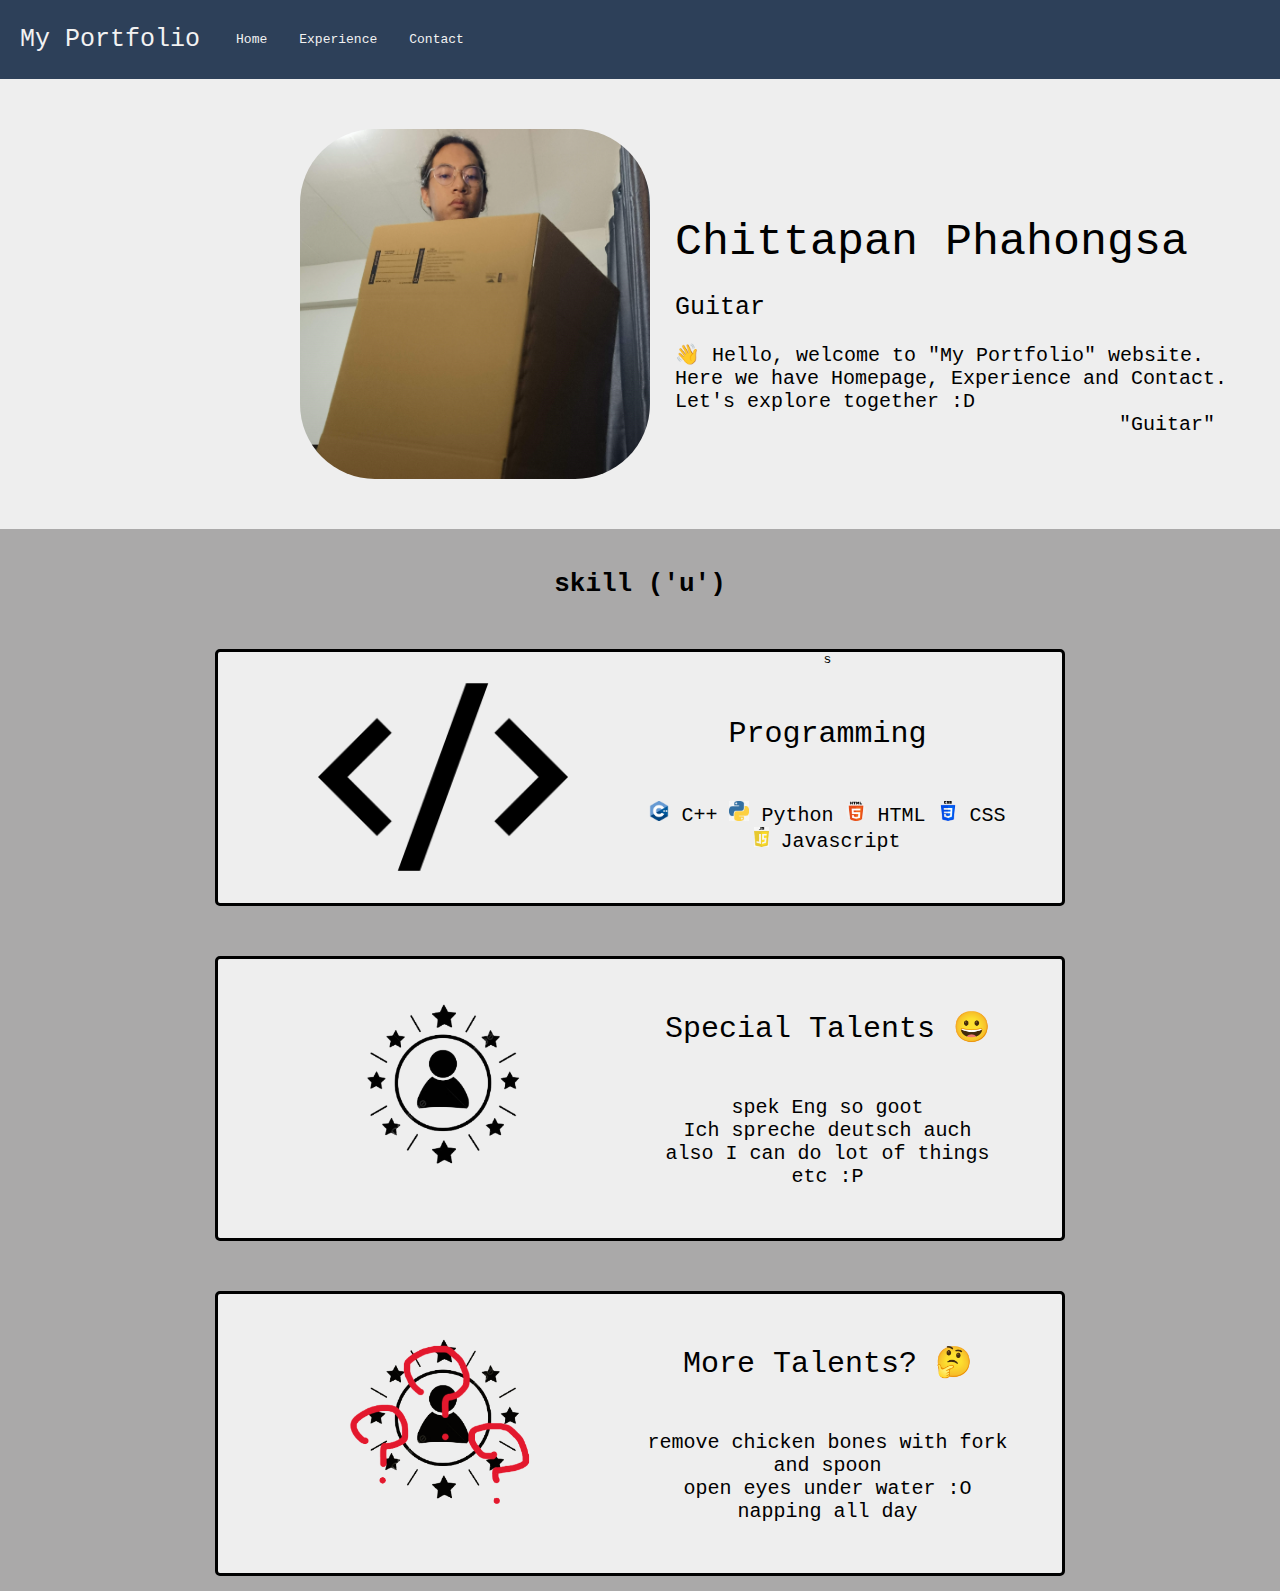
<file: index.html>
<!DOCTYPE html>
<html lang="en">
<head>
<title>My Portfolio</title>
<meta charset="utf-8">
<meta name="viewport" content="width=device-width, initial-scale=1">
<link rel="stylesheet" href="FrunkFrink.css">
<style>
  
</style>
</head>
<body>

<div class="topnav">
  <p>My Portfolio</p>
  <a href="index.html">Home</a>
  <a href="Experience.html">Experience </a>
  <a href="Contact.html">Contact</a>
</div>

<div class="grid-container">
  <img src="imgs/Profilepic.jpg" alt="My Photo" height="350px" style="margin-left: 300px ; margin-top: 50px ; border-radius: 75px; margin-bottom: 50px;" >
  <div class="text-container">
    <p style="font-size: 45px;">Chittapan Phahongsa</p>
    <p style="font-size: 25px;">Guitar</p>
    <p style="font-size: 20px;">&#128075; Hello, welcome to "My Portfolio" website. <br>
    Here we have Homepage, Experience and Contact. <br> Let's explore together :D
    <br> &nbsp;&nbsp;&nbsp;&nbsp;&nbsp;&nbsp;&nbsp;&nbsp;&nbsp;&nbsp;&nbsp;&nbsp;&nbsp;&nbsp;&nbsp;&nbsp;&nbsp;&nbsp;&nbsp;&nbsp;&nbsp;&nbsp;&nbsp;&nbsp;&nbsp;&nbsp;&nbsp;&nbsp;&nbsp;&nbsp;&nbsp;&nbsp;&nbsp;&nbsp;&nbsp;&nbsp;&nbsp;"Guitar"
    </p>
  </div>

  
  
  
</div>

<div class="content">
  <H1 style="margin-top: 25px;">skill ('u')</H1>
  <div class="grid-container2"> 
    <img src="imgs/code.png" alt="code icon" height="250px" width="250px" style="margin-left: 100px;">
    <div class="text-container2" >s
      <p style="font-size: 30px; text-align: center;">Programming </p>  
      <p><img src="imgs/Cpp.png" alt="C++ icon" > C++ <img src="imgs/Python.png" alt="Python icon"> Python <img src="imgs/HTMLLLs.png" alt="HTML icon"> HTML <img src="imgs/CSSSS.png" alt="CSS icon"> CSS <img src="imgs/JS.png" alt="JS icon"> Javascript</p>
    </div>
  </div>

  <div class="grid-container2"> 
    <img src="imgs/TALENTED.png" alt="ST img" height="250px" width="250px" style="margin-left: 100px;">
    <div class="text-container2" >
      <p style="font-size: 30px; text-align: center;">Special Talents &#128512;	 </p>  
      <p> spek Eng so goot <br> Ich spreche deutsch auch <br> also I can do lot of things etc :P
           </p>
    </div>
  </div>

  <div class="grid-container2"> 
    <img src="imgs/TALENTED - Copy.png" alt="ST? img" height="250px" width="250px" style="margin-left: 100px;">
    <div class="text-container2" >
      <p style="font-size: 30px; text-align: center;">More Talents? &#129300;	 </p>  
      <p> remove chicken bones with fork and spoon <br> open eyes under water :O <br> napping all day
           </p>
    </div>
  </div>
</div>

</body>
</html>
</file>
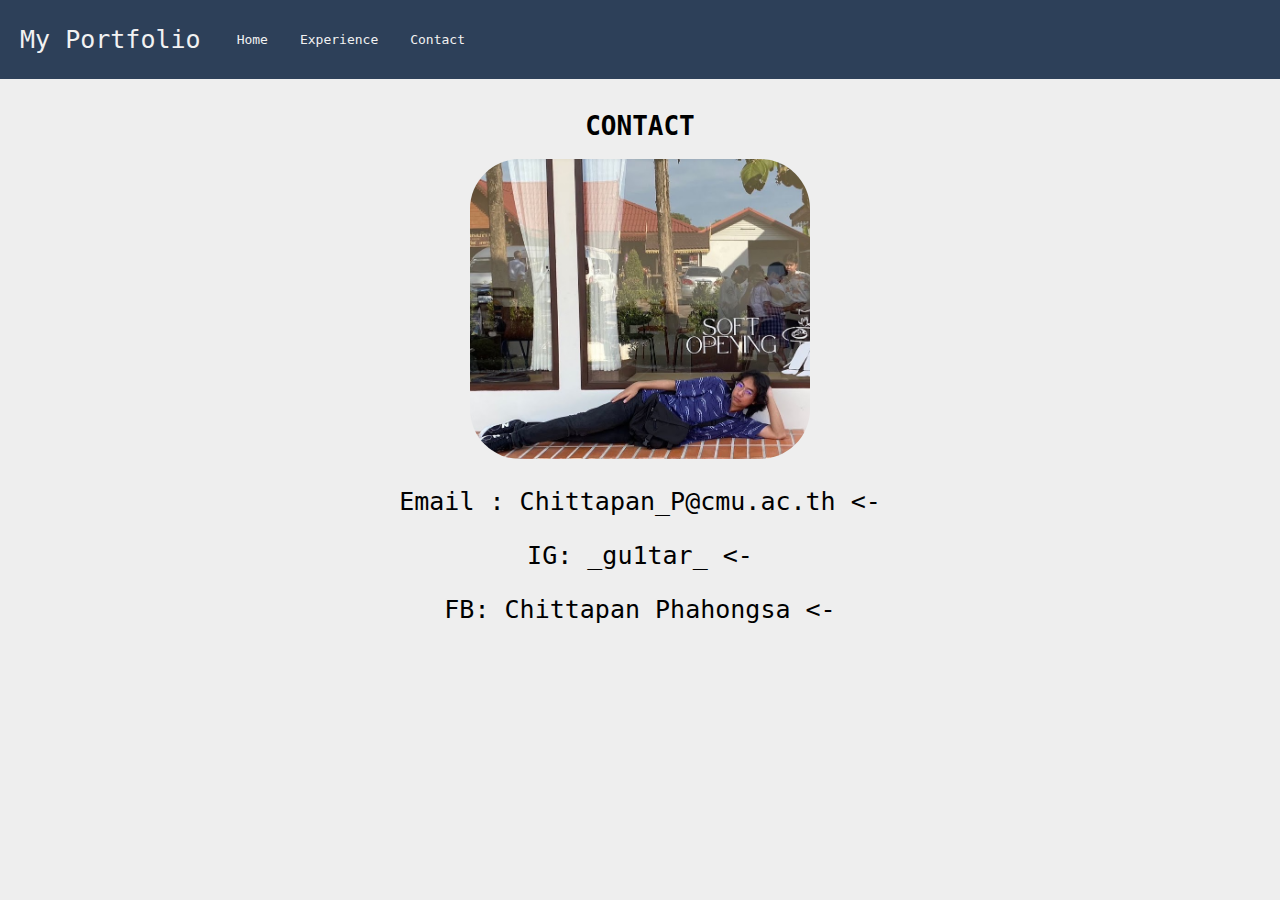
<file: Contact.html>
<!DOCTYPE html>
<html lang="en">
<head>
<title>My Portfolio</title>
<meta charset="utf-8">
<meta name="viewport" content="width=device-width, initial-scale=1">
<link rel="stylesheet" href="FrunkFrink.css">
</head>
<body style="background-color: #eeeeee;">

<div class="topnav">
  <p>My Portfolio</p>
  <a href="index.html">Home</a>
  <a href="Experience.html">Experience </a>
  <a href="Contact.html">Contact</a>
</div>

<div class="content" style="background-color: #eeeeee;">
  <h1 style="text-align: center;">CONTACT</h1>
  <img src="imgs/recont.png" alt="contact img" style="border-radius: 50px; height: 300px;">
  
  <p style="font-size: 25px;">Email : <a href="mailto:Chittapan_p@cmu.ac.th" style="text-decoration: none;"  >Chittapan_P@cmu.ac.th <-</a></p>
  <p style="font-size: 25px;">IG: <a target="_blank" style="text-decoration: none;" href="https://www.instagram.com/_gu1tar_/?hl=th">_gu1tar_ <-</a></p>
  <p style="font-size: 25px;">FB: <a target="_blank" style="text-decoration: none;" href="https://www.facebook.com/Sonatics">Chittapan Phahongsa <-</a></p>
  
</div>

</body>
</html>
</file>
<file: FrunkFrink.css>
* {
  box-sizing: border-box;
  font-family: monospace;
}

body {
  margin: 0;
  font-family:monospace;
}

/* Style the top navigation bar */
.topnav {
  overflow: hidden;
  background-color: #2d4059;
}

/* Style the topnav links */
.topnav a {
  float: left;
  display: block;
  color: #f2f2f2;
  text-align: center;
  padding: 32px 16px;
  text-decoration: none;
}

.topnav p {
    float: left;
    display: block;
    color: #f2f2f2;
    text-align: center;
    padding: 0px 20px;
    text-decoration: none;
    font-size: 25px;
  }

/* Change color on hover */
.topnav a:hover {
  background-color: #ddd;
  color: black;
}

/* Style the content */
.content {
  background-color: #aaa9a9;
  padding: 15px;
  text-align: center;
  ;
  
}

.content p{
  font-family: monospace;
  font-size: 15px;
}

/* Style the footer */
.footer {
  background-color: #000;
  padding: 10px;
}

.grid-container {
  display: grid;
  grid-template-columns: auto 1fr;
  gap: 25px; /* Adjust space between image and text */
  align-items: center; /* Vertical  ly align the items */
  background-color: #eeeeee;
}

.grid-container2 {
  display: grid;
  grid-template-columns: auto 2fr;
  gap: 25px; /* Adjust space between image and text */
  align-items: start; /* Vertical  ly align the items */
  background-color: #eeeeee;
  border: 3px; border-radius: 5px; border-color: black; border-style: solid; margin-left: 200px; margin-right: 200px; margin-top: 50px;
}

.grid-container3 {
  display: grid;
  grid-template-columns: auto 1fr;
  gap: 25px; /* Adjust space between image and text */
  align-items: start; /* Vertical  ly align the items */
  background-color: #eeeeee;
  
}

.content a:hover{
  color: #565050;
}
.content a{
  color: black;
}



.text-container p {
  margin-bottom: 1px;
}

.text-container2 p {
  margin-bottom: 1px;
  margin: 50px;
  font-size: 20px;
}

.text-container3  {
  margin-bottom: 1px;
  font-size: 20px;
  text-align: center;
  
}

.text-container3 p  {
  margin-bottom: 1px;
  font-size: 20px;
  text-align: center;
  
}

.text-container3 h2 {
  margin-bottom: 1px;
  text-align: center;
  margin-left: auto;
  margin-right: auto;  
}

.text-container2 img {
  height: 20px;
}

.text-container3 img {
  width: 650px ;

}
</file>
